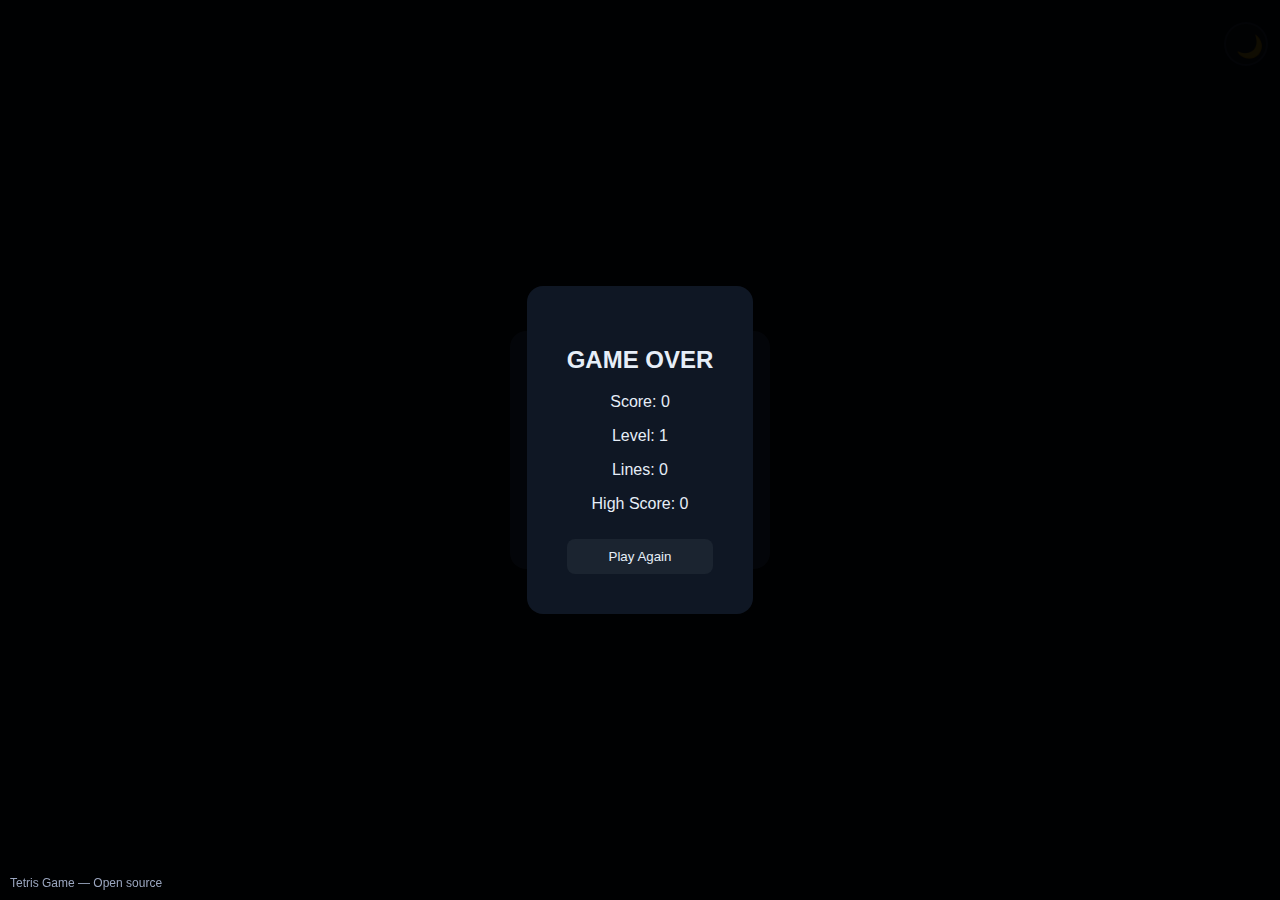
<file: index.html>
<!doctype html>
<html lang="en">
<head>
  <meta charset="utf-8" />
  <meta name="viewport" content="width=device-width,initial-scale=1" />
  <title>Tetris Game</title>
  <link rel="stylesheet" href="style.css" />
</head>
<body>
  <button id="themeToggle" title="Toggle dark/light mode" class="theme-toggle">🌙</button>
  
  <div id="difficultyMenu" class="difficulty-menu">
    <div class="difficulty-container">
      <h2>Select Difficulty</h2>
      <button class="difficulty-btn" onclick="startGame('easy')">Easy</button>
      <button class="difficulty-btn" onclick="startGame('normal')">Normal</button>
    </div>
  </div>

  <div class="game-over-overlay" id="gameOverOverlay">
    <div class="game-over-content">
      <h2>GAME OVER</h2>
      <p id="gameOverScore">Score: 0</p>
      <p id="gameOverLevel">Level: 1</p>
      <p id="gameOverLines">Lines: 0</p>
      <p id="gameOverHighScore">High Score: 0</p>
      <button class="game-over-button" onclick="restart()">Play Again</button>
    </div>
  </div>

  <div class="wrap" style="display:none;" id="gameContainer">
    <div class="game">
      <div style="position:relative;">
        <canvas id="tetris" width="240" height="480"></canvas>
        <div id="nextPreviewPanel" class="next-preview-panel" style="display:none;">
          <div class="next-preview">
            <h3>Next Piece</h3>
            <canvas id="nextPreview" width="96" height="96" class="next-preview-canvas"></canvas>
          </div>
        </div>
      </div>
      <div class="ui">
        <h1>TETRIS</h1>
        <div class="stat"><span>Score</span><strong id="score">0</strong></div>
        <div class="stat"><span>High Score</span><strong id="highScore">0</strong></div>
        <div class="stat"><span>Level</span><strong id="level">1</strong></div>
        <div class="stat"><span>Lines</span><strong id="lines">0</strong></div>
        <div style="height:10px"></div>
        <div class="small">Controls</div>
        <div class="controls">
          Left / Right: ← →<br>
          Soft drop: ↓<br>
          Hard drop: Space<br>
          Rotate: Up or Q / E<br>
          Pause: P — Restart: R
        </div>
        <button id="btnPause">Pause (P)</button>
        <button id="btnRestart">Restart (R)</button>
      </div>
    </div>
  </div>
  
  <footer>Tetris Game — Open source</footer>

  <script src="script.js"></script>
</body>
</html>
</file>
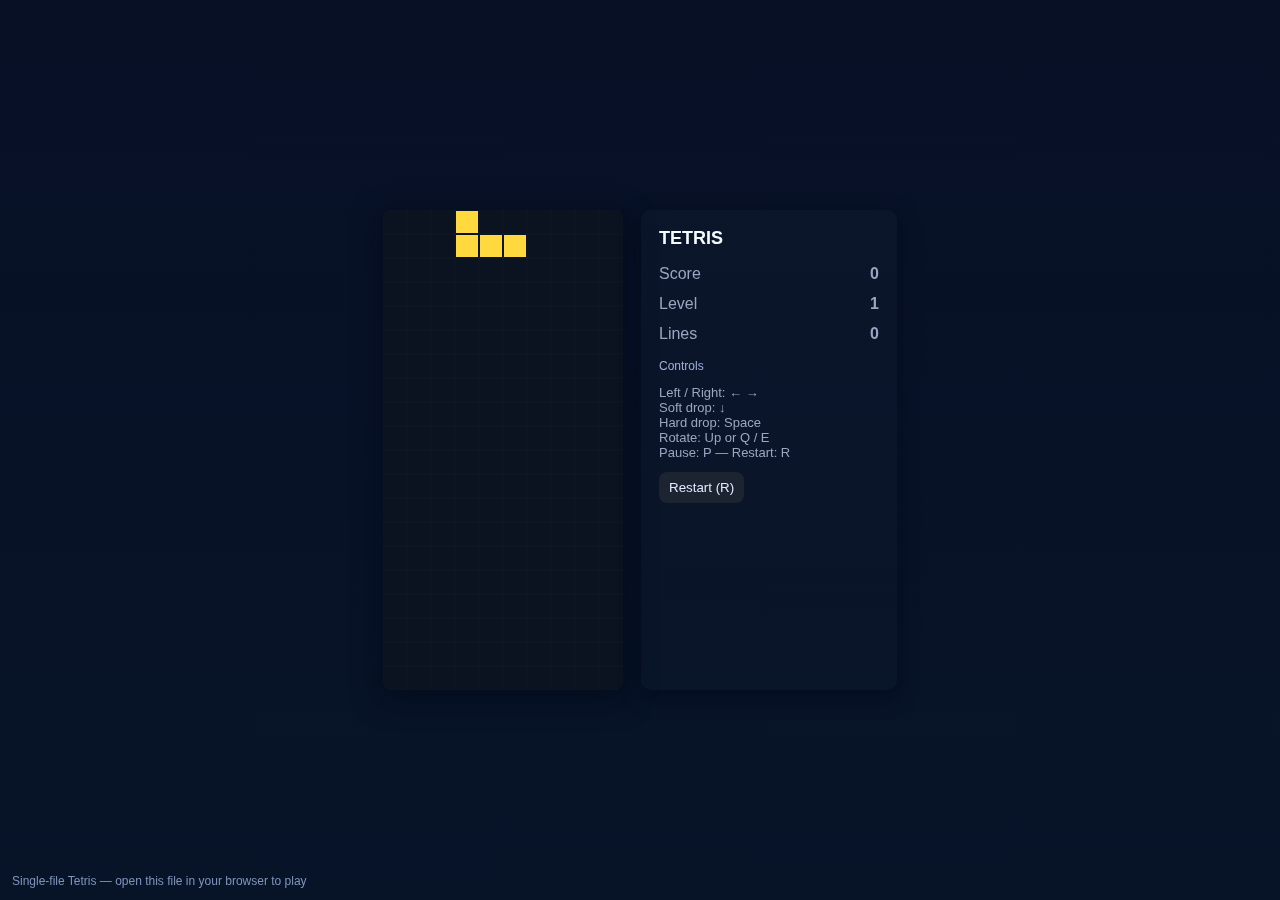
<file: tetris.html>
<!doctype html>
<html lang="en">
<head>
  <meta charset="utf-8" />
  <meta name="viewport" content="width=device-width,initial-scale=1" />
  <title>Tetris — Single File</title>
  <style>
    :root{
      --bg:#0b0f1a;
      --panel:#0f1724;
      --muted:#9aa6bf;
    }
    html,body{height:100%;margin:0;font-family:Inter,Segoe UI,Roboto,Helvetica,Arial,sans-serif;background:linear-gradient(180deg,#081026 0%, #071428 100%);color:#e6eef8}
    .wrap{height:100%;display:flex;align-items:center;justify-content:center;gap:24px;padding:24px;box-sizing:border-box}
    .game{display:flex;gap:18px}
    canvas{background:var(--panel);image-rendering:pixelated;border-radius:8px;box-shadow:0 8px 30px rgba(2,6,23,.6)}
    .ui{width:220px;padding:18px;border-radius:10px;background:linear-gradient(180deg,rgba(255,255,255,0.02),rgba(255,255,255,0.01));box-shadow:0 6px 20px rgba(2,6,23,.5)}
    .ui h1{font-size:18px;margin:0 0 10px;color:#f6fbff}
    .stat{display:flex;justify-content:space-between;padding:6px 0;color:var(--muted)}
    .controls{font-size:13px;margin-top:12px;color:var(--muted)}
    button{margin-top:12px;padding:8px 10px;border-radius:8px;border:0;background:#1b2430;color:#dfe9ff;cursor:pointer}
    .small{font-size:12px;color:#9fb0d9}
    footer{position:fixed;left:12px;bottom:12px;color:#7f94bb;font-size:12px}
  </style>
</head>
<body>
  <div class="wrap">
    <div class="game">
      <canvas id="tetris" width="240" height="480"></canvas>
      <div class="ui">
        <h1>TETRIS</h1>
        <div class="stat"><span>Score</span><strong id="score">0</strong></div>
        <div class="stat"><span>Level</span><strong id="level">1</strong></div>
        <div class="stat"><span>Lines</span><strong id="lines">0</strong></div>
        <div style="height:10px"></div>
        <div class="small">Controls</div>
        <div class="controls">
          Left / Right: ← →<br>
          Soft drop: ↓<br>
          Hard drop: Space<br>
          Rotate: Up or Q / E<br>
          Pause: P — Restart: R
        </div>
        <button id="btnRestart">Restart (R)</button>
      </div>
    </div>
  </div>
  <footer>Single-file Tetris — open this file in your browser to play</footer>

<script>
// ---- Configuration ----
const COLS = 10;
const ROWS = 20;
const BLOCK = 24; // pixel size of block
const canvas = document.getElementById('tetris');
canvas.width = COLS * BLOCK;
canvas.height = ROWS * BLOCK;
const ctx = canvas.getContext('2d');
ctx.scale(1,1);

// Colors for pieces (index 1..7)
const COLORS = [null, '#FF6B6B', '#FFD93D', '#6BCB77', '#4D96FF', '#A36BFF', '#FF8AC1', '#00E5FF'];

// Piece definitions using matrices
const PIECES = {
  I: [[0,0,0,0],[1,1,1,1],[0,0,0,0],[0,0,0,0]],
  J: [[2,0,0],[2,2,2],[0,0,0]],
  L: [[0,0,3],[3,3,3],[0,0,0]],
  O: [[4,4],[4,4]],
  S: [[0,5,5],[5,5,0],[0,0,0]],
  T: [[0,6,0],[6,6,6],[0,0,0]],
  Z: [[7,7,0],[0,7,7],[0,0,0]]
};
const PIECE_KEYS = Object.keys(PIECES);

// ---- Game state ----
let arena = createMatrix(COLS, ROWS);
let player = {
  pos: {x:0,y:0},
  matrix: null,
  score:0,
  lines:0,
  level:1
};
let dropCounter = 0;
let dropInterval = 1000; // ms
let lastTime = 0;
let paused = false;
let gameOver = false;

// ---- Utility Functions ----
function createMatrix(w,h){
  const m = [];
  for(let y=0;y<h;y++){
    m.push(new Array(w).fill(0));
  }
  return m;
}

function drawCell(x,y,value){
  if(value===0) return;
  ctx.fillStyle = COLORS[value];
  ctx.fillRect(x*BLOCK+1, y*BLOCK+1, BLOCK-2, BLOCK-2);
  // subtle inner highlight
  ctx.globalCompositeOperation = 'source-over';
}

function draw(){
  // background
  ctx.fillStyle = '#0b1220';
  ctx.fillRect(0,0,canvas.width,canvas.height);
  // grid
  for(let y=0;y<ROWS;y++){
    for(let x=0;x<COLS;x++){
      const val = arena[y][x];
      if(val) drawCell(x,y,val);
      else {
        // faint grid lines
        ctx.strokeStyle = 'rgba(255,255,255,0.02)';
        ctx.strokeRect(x*BLOCK,y*BLOCK,BLOCK,BLOCK);
      }
    }
  }
  // player piece
  mergeDraw(player.matrix, player.pos);
}

function mergeDraw(matrix, offset){
  matrix.forEach((row,y)=>{
    row.forEach((value,x)=>{
      if(value!==0){
        drawCell(x+offset.x, y+offset.y, value);
      }
    });
  });
}

function collide(arena, player){
  const m = player.matrix;
  const o = player.pos;
  for(let y=0;y<m.length;y++){
    for(let x=0;x<m[y].length;x++){
      if(m[y][x]!==0 && (arena[y+o.y] && arena[y+o.y][x+o.x])!==0){
        return true;
      }
    }
  }
  return false;
}

function merge(arena, player){
  player.matrix.forEach((row,y)=>{
    row.forEach((val,x)=>{
      if(val!==0) arena[y+player.pos.y][x+player.pos.x] = val;
    });
  });
}

function rotate(matrix, dir){
  // transpose
  for(let y=0;y<matrix.length;y++){
    for(let x=0;x<y;x++){
      [matrix[x][y], matrix[y][x]] = [matrix[y][x], matrix[x][y]];
    }
  }
  if(dir>0) matrix.forEach(row=>row.reverse());
  else matrix.reverse();
}

function playerDrop(){
  player.pos.y++;
  if(collide(arena, player)){
    player.pos.y--;
    merge(arena, player);
    sweepLines();
    playerReset();
    updateScore();
  }
  dropCounter = 0;
}

function hardDrop(){
  while(!collide(arena, player)){
    player.pos.y++;
  }
  player.pos.y--;
  merge(arena, player);
  sweepLines();
  playerReset();
  updateScore();
  dropCounter = 0;
}

function playerMove(dir){
  player.pos.x += dir;
  if(collide(arena, player)) player.pos.x -= dir;
}

function playerRotate(dir){
  const pos = player.pos.x;
  let offset = 1;
  rotate(player.matrix, dir);
  while(collide(arena, player)){
    player.pos.x += offset;
    offset = -(offset + (offset>0?1:-1));
    if(Math.abs(offset) > player.matrix[0].length){
      rotate(player.matrix, -dir);
      player.pos.x = pos;
      return;
    }
  }
}

function sweepLines(){
  let rowCount = 0;
  outer: for(let y=arena.length-1;y>=0;y--){
    for(let x=0;x<arena[y].length;x++){
      if(arena[y][x]===0) {
        continue outer;
      }
    }
    const row = arena.splice(y,1)[0].fill(0);
    arena.unshift(row);
    y++;
    rowCount++;
  }
  if(rowCount>0){
    // scoring (classic): 1->40,2->100,3->300,4->1200 multiplied by level
    const points = [0,40,100,300,1200];
    player.score += points[rowCount] * player.level;
    player.lines += rowCount;
    // level up every 10 lines
    const newLevel = Math.floor(player.lines/10) + 1;
    if(newLevel > player.level){
      player.level = newLevel;
      dropInterval = Math.max(100, dropInterval - 100 * (player.level-1));
    }
  }
}

function playerReset(){
  const key = PIECE_KEYS[Math.floor(Math.random()*PIECE_KEYS.length)];
  player.matrix = PIECES[key].map(row=>row.slice());
  player.pos.y = 0;
  player.pos.x = Math.floor((COLS - player.matrix[0].length)/2);
  if(collide(arena, player)){
    // Game over
    arena = createMatrix(COLS, ROWS);
    gameOver = true;
    paused = true;
  }
}

function updateScore(){
  document.getElementById('score').textContent = player.score;
  document.getElementById('level').textContent = player.level;
  document.getElementById('lines').textContent = player.lines;
}

// ---- Game loop ----
function update(time = 0){
  if(paused) return;
  const deltaTime = time - lastTime;
  lastTime = time;
  dropCounter += deltaTime;
  if(dropCounter > dropInterval){
    playerDrop();
  }
  draw();
  if(!paused) requestAnimationFrame(update);
}

// ---- Input ----
document.addEventListener('keydown', event => {
  if(event.key === 'ArrowLeft') playerMove(-1);
  else if(event.key === 'ArrowRight') playerMove(1);
  else if(event.key === 'ArrowDown') playerDrop();
  else if(event.key === ' ') { event.preventDefault(); hardDrop(); }
  else if(event.key === 'ArrowUp' || event.key.toLowerCase()==='x') playerRotate(1);
  else if(event.key.toLowerCase() === 'q') playerRotate(-1);
  else if(event.key.toLowerCase() === 'e') playerRotate(1);
  else if(event.key.toLowerCase() === 'p') togglePause();
  else if(event.key.toLowerCase() === 'r') restart();
  updateScore();
});

// Buttons
document.getElementById('btnRestart').addEventListener('click', restart);

function togglePause(){
  if(gameOver){
    restart();
    return;
  }
  paused = !paused;
  if(!paused){ lastTime = performance.now(); requestAnimationFrame(update); }
}

function restart(){
  arena = createMatrix(COLS, ROWS);
  player.score = 0; player.lines = 0; player.level = 1;
  dropInterval = 1000;
  gameOver = false; paused = false;
  playerReset();
  updateScore();
  lastTime = performance.now();
  requestAnimationFrame(update);
}

// Start
playerReset();
updateScore();
requestAnimationFrame(update);

</script>
</body>
</html>
</file>
<file: style.css>
/* ================= THEME VARIABLES ================= */

:root {
  --bg-top:#081026;
  --bg-bottom:#071428;
  --panel:#0f1724;
  --text:#e6eef8;
  --muted:#9aa6bf;
  --button:#1b2430;
  --button-hover:#2a3a50;
  --border:rgba(100,150,255,0.3);
  --canvas:#0b1220;
  --grid:rgba(255,255,255,0.05);
}

body.light {
  --bg-top:#ffffff;
  --bg-bottom:#eaeaea;
  --panel:#ffffff;
  --text:#1a1a1a;
  --muted:#555;
  --button:#e0e0e0;
  --button-hover:#cfcfcf;
  --border:#bbb;
  --canvas:#fafafa;
  --grid:rgba(0,0,0,0.12);
}

/* ================= BASE ================= */

html,body{
  margin:0;
  height:100%;
  font-family:Inter,Segoe UI,Arial;
  background:linear-gradient(180deg,var(--bg-top),var(--bg-bottom));
  color:var(--text);
}

.wrap{
  display:flex;
  justify-content:center;
  align-items:center;
  height:100%;
}

.game{display:flex;gap:20px}

canvas{
  background:var(--canvas);
  border-radius:8px;
}

/* ================= UI ================= */

.ui{
  width:220px;
  padding:18px;
  background:var(--panel);
  border-radius:10px;
  box-shadow:0 8px 25px rgba(0,0,0,0.4);
}

.stat{
  display:flex;
  justify-content:space-between;
  margin:6px 0;
  color:var(--muted);
}

button{
  width:100%;
  padding:10px;
  margin-top:10px;
  border-radius:8px;
  border:none;
  background:var(--button);
  color:var(--text);
  cursor:pointer;
}

button:hover{background:var(--button-hover)}

/* ================= TOGGLE ================= */

#themeToggle{
  position:fixed;
  top:12px;
  right:12px;
  width:44px;
  height:44px;
  border-radius:50%;
  border:2px solid var(--border);
  background:var(--button);
  cursor:pointer;
  font-size:22px;
}

/* ================= MENUS ================= */

#difficultyMenu,
.game-over-overlay{
  position:fixed;
  inset:0;
  display:flex;
  justify-content:center;
  align-items:center;
  background:rgba(0,0,0,0.75);
}

.difficulty-container,
.game-over-content{
  background:var(--panel);
  padding:40px;
  border-radius:16px;
  text-align:center;
}

/* ================= PREVIEW ================= */

.next-preview-panel{margin-top:10px}
.next-preview canvas{width:96px;height:96px}

/* ================= FOOTER ================= */

footer{
  position:fixed;
  bottom:10px;
  left:10px;
  color:var(--muted);
  font-size:12px;
}
</file>
